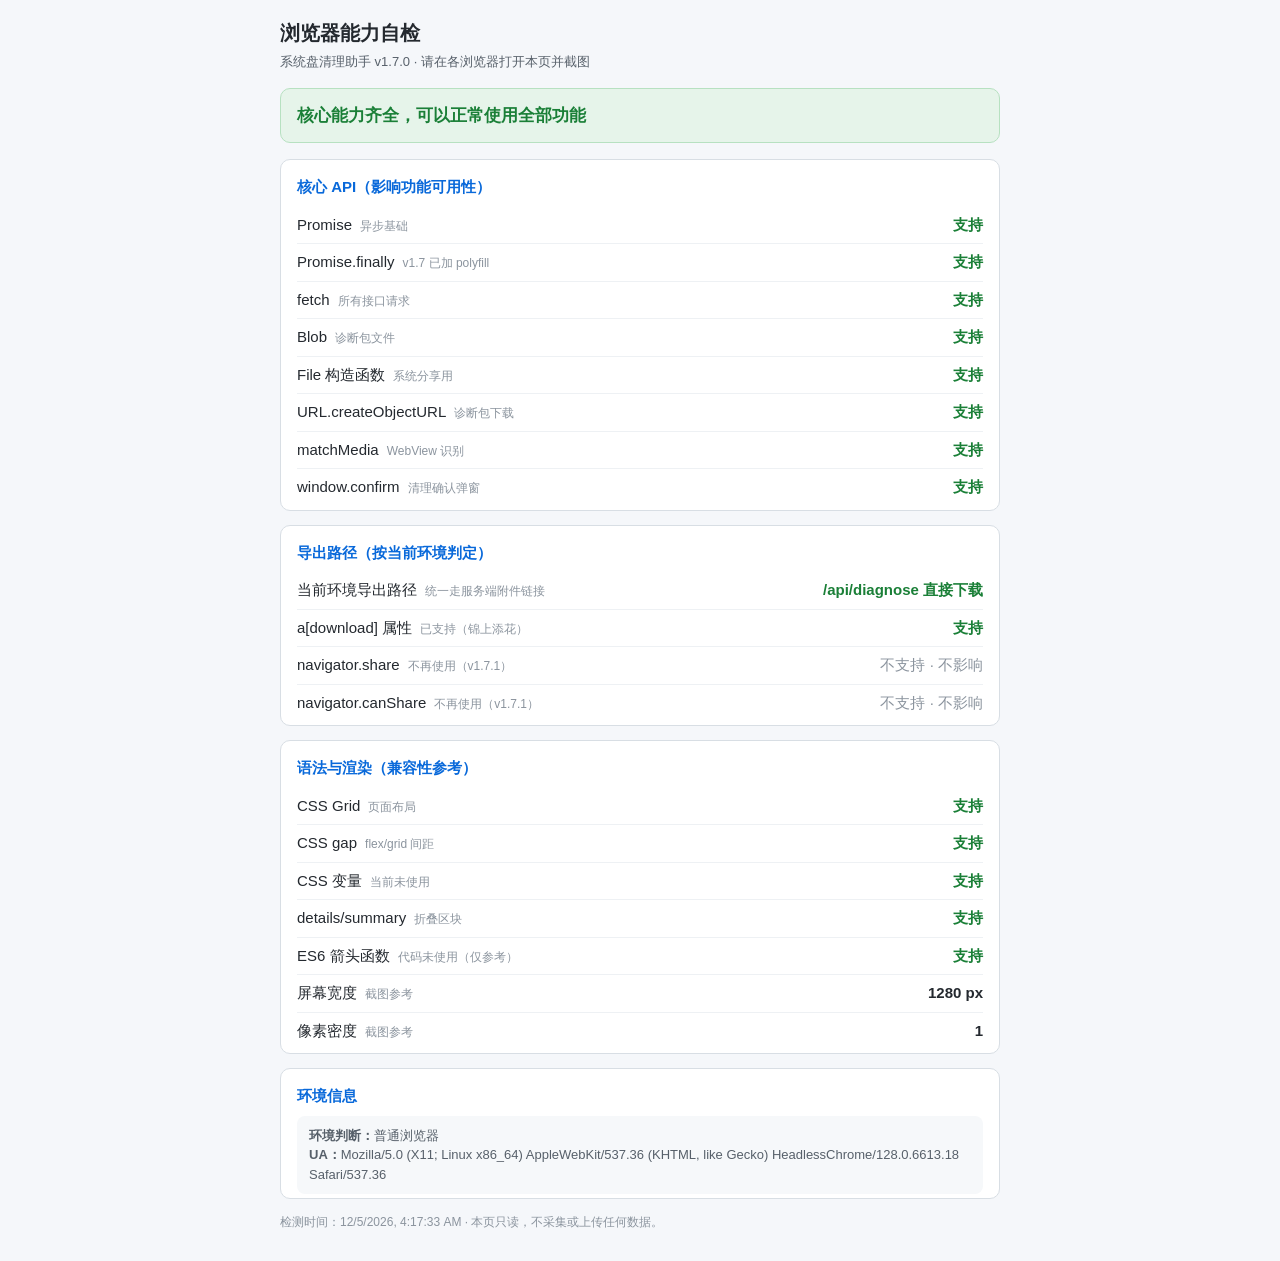
<file: src/fncleankernel/app/web/compat.html>
<!DOCTYPE html>
<html lang="zh-CN">
<head>
<meta charset="utf-8">
<meta name="viewport" content="width=device-width, initial-scale=1">
<title>浏览器能力自检 · 系统盘清理助手</title>
<style>
  body { margin: 0; padding: 18px; background: #f5f7fa; color: #24292f;
    font-family: -apple-system, BlinkMacSystemFont, "Segoe UI", "Microsoft YaHei", sans-serif;
    font-size: 15px; line-height: 1.5; }
  .wrap { max-width: 720px; margin: 0 auto; }
  h1 { font-size: 20px; margin: 0 0 4px; }
  .sub { color: #57606a; font-size: 13px; margin: 0 0 16px; }
  .verdict { padding: 14px 16px; border-radius: 10px; margin-bottom: 16px;
    font-size: 17px; font-weight: 600; background: #e6f4ea; color: #1a7f37;
    border: 1px solid #b7e1c1; }
  .verdict.bad { background: #fdecea; color: #c0392b; border-color: #f5c2bd; }
  .card { background: #fff; border: 1px solid #d8dee4; border-radius: 10px;
    padding: 4px 16px; margin-bottom: 14px; }
  .card h2 { font-size: 15px; margin: 12px 0 8px; color: #0969da; }
  .row { display: flex; align-items: baseline; justify-content: space-between;
    padding: 7px 0; border-bottom: 1px solid #eef1f4; }
  .row:last-child { border-bottom: 0; }
  .name { flex: 1; }
  .desc { color: #8b949e; font-size: 12px; margin-left: 8px; }
  .val { font-weight: 600; margin-left: 12px; white-space: nowrap; }
  .yes { color: #1a7f37; }
  .no { color: #c0392b; }
  .muted { color: #8b949e; font-weight: 400; }
  .env { font-size: 13px; color: #57606a; word-break: break-all;
    background: #f6f8fa; padding: 10px 12px; border-radius: 8px; }
  .foot { font-size: 12px; color: #8b949e; margin-top: 14px; }
</style>
</head>
<body>
<div class="wrap">
  <h1>浏览器能力自检</h1>
  <p class="sub">系统盘清理助手 v1.7.0 · 请在各浏览器打开本页并截图</p>

  <div id="verdict" class="verdict">检测中…</div>

  <div class="card">
    <h2>核心 API（影响功能可用性）</h2>
    <div id="core"></div>
  </div>

  <div class="card">
    <h2>导出路径（按当前环境判定）</h2>
    <div id="share"></div>
  </div>

  <div class="card">
    <h2>语法与渲染（兼容性参考）</h2>
    <div id="render"></div>
  </div>

  <div class="card">
    <h2>环境信息</h2>
    <div class="env" id="env">读取中…</div>
  </div>

  <p class="foot">检测时间：<span id="now">-</span> · 本页只读，不采集或上传任何数据。</p>
</div>

<script>
(function () {
  'use strict';
  function $(id) { return document.getElementById(id); }
  function yes(v) { return v ? '<span class="val yes">支持</span>'
                             : '<span class="val no">不支持</span>'; }
  function txt(v) { return '<span class="val">' + String(v) + '</span>'; }
  function row(name, desc, html) {
    return '<div class="row"><span class="name">' + name +
      '<span class="desc">' + desc + '</span></span>' + html + '</div>';
  }
  function has(name) {
    try { return typeof window[name] !== 'undefined'; } catch (e) { return false; }
  }
  function tryNew(name) {
    try { return !!new window[name](); } catch (e) { return false; }
  }

  var missing = [];

  // ---- 核心 API ----
  var core = '';
  var vPromise = has('Promise');
  core += row('Promise', '异步基础', yes(vPromise));
  if (!vPromise) missing.push('Promise');

  var vFinally = false;
  try { vFinally = !!(window.Promise && Promise.prototype.finally); } catch (e) {}
  core += row('Promise.finally', 'v1.7 已加 polyfill', yes(vFinally));
  if (!vFinally) missing.push('finally(有polyfill)');

  var vFetch = has('fetch');
  core += row('fetch', '所有接口请求', yes(vFetch));
  if (!vFetch) missing.push('fetch');

  var vBlob = has('Blob');
  core += row('Blob', '诊断包文件', yes(vBlob));
  if (!vBlob) missing.push('Blob');

  var vFile = false;
  try { vFile = typeof File !== 'undefined' && !!new File(['x'], 't.txt'); } catch (e) {}
  core += row('File 构造函数', '系统分享用', yes(vFile));

  var vObjectURL = false;
  try { vObjectURL = !!(window.URL && URL.createObjectURL); } catch (e) {}
  core += row('URL.createObjectURL', '诊断包下载', yes(vObjectURL));
  if (!vObjectURL) missing.push('createObjectURL');

  var vMatchMedia = has('matchMedia');
  core += row('matchMedia', 'WebView 识别', yes(vMatchMedia));

  var vConfirm = has('confirm');
  core += row('window.confirm', '清理确认弹窗', yes(vConfirm));
  if (!vConfirm) missing.push('confirm');

  $('core').innerHTML = core;

  // ---- 导出路径：统一走服务端附件链接（不靠 UA，不依赖 blob）----
  // 与 app.js v1.7.1 一致：<a href="/api/diagnose" download> 标准导航下载
  var share = '';
  var ua = '';
  try { ua = navigator.userAgent || ''; } catch (e) {}
  var vDownload = false;
  try { vDownload = 'download' in document.createElement('a'); } catch (e) {}

  share += row('当前环境导出路径', '统一走服务端附件链接',
    '<span class="val yes">/api/diagnose 直接下载</span>');

  var vShare = false;
  try { vShare = typeof navigator.share === 'function'; } catch (e) {}
  var vCanShare = false;
  try { vCanShare = (typeof navigator.canShare === 'function') &&
                    navigator.canShare({ files: [] }); } catch (e) {}

  // 以下三项当前都不参与导出，纯参考，中性显示不计入缺口
  share += row('a[download] 属性', vDownload ? '已支持（锦上添花）' : '缺失不影响',
    vDownload ? '<span class="val yes">支持</span>'
              : '<span class="val muted">不支持 · 不影响</span>');
  share += row('navigator.share', '不再使用（v1.7.1）',
    vShare ? '<span class="val muted">支持 · 未使用</span>'
           : '<span class="val muted">不支持 · 不影响</span>');
  share += row('navigator.canShare', '不再使用（v1.7.1）',
    vCanShare ? '<span class="val muted">支持 · 未使用</span>'
              : '<span class="val muted">不支持 · 不影响</span>');
  $('share').innerHTML = share;

  // ---- 语法与渲染 ----
  var render = '';
  var vGrid = false;
  try { vGrid = !!(window.CSS && CSS.supports && CSS.supports('display', 'grid')); } catch (e) {}
  render += row('CSS Grid', '页面布局', yes(vGrid));

  var vGap = false;
  try { vGap = !!(window.CSS && CSS.supports && CSS.supports('gap', '10px')); } catch (e) {}
  render += row('CSS gap', 'flex/grid 间距', yes(vGap));

  var vVar = false;
  try { vVar = !!(window.CSS && CSS.supports && CSS.supports('color', 'var(--x)')); } catch (e) {}
  render += row('CSS 变量', '当前未使用', yes(vVar));

  var vDetails = false;
  try { vDetails = 'open' in document.createElement('details'); } catch (e) {}
  render += row('details/summary', '折叠区块', yes(vDetails));
  if (!vDetails) missing.push('details');

  var vES6 = false;
  try { vES6 = !!Function('return (()=>1)()'); } catch (e) {}
  render += row('ES6 箭头函数', '代码未使用（仅参考）', yes(vES6));

  render += row('屏幕宽度', '截图参考', txt(window.innerWidth + ' px'));
  render += row('像素密度', '截图参考', txt(window.devicePixelRatio || 1));
  $('render').innerHTML = render;

  // ---- 环境信息 ----
  var webview = '普通浏览器';
  if (/MicroMessenger/i.test(ua)) webview = '微信内置浏览器';
  else if (/Android/i.test(ua) && !/Chrome\/[3-9][0-9]/i.test(ua)) webview = '安卓浏览器（内核版本需看 UA）';
  else if (/Android/i.test(ua)) webview = '安卓 Chrome/Chromium';
  else if (/Windows|Macintosh/i.test(ua)) webview = '桌面浏览器';
  $('env').innerHTML = '<b>环境判断：</b>' + webview + '<br><b>UA：</b>' + ua;

  // ---- 结论 ----
  var el = $('verdict');
  if (missing.length) {
    el.className = 'verdict bad';
    el.innerHTML = '有 ' + missing.length + ' 项缺口：' + missing.join('、');
  } else {
    el.innerHTML = '核心能力齐全，可以正常使用全部功能';
  }
  $('now').textContent = new Date().toLocaleString();
})();
</script>
</body>
</html>
</file>
